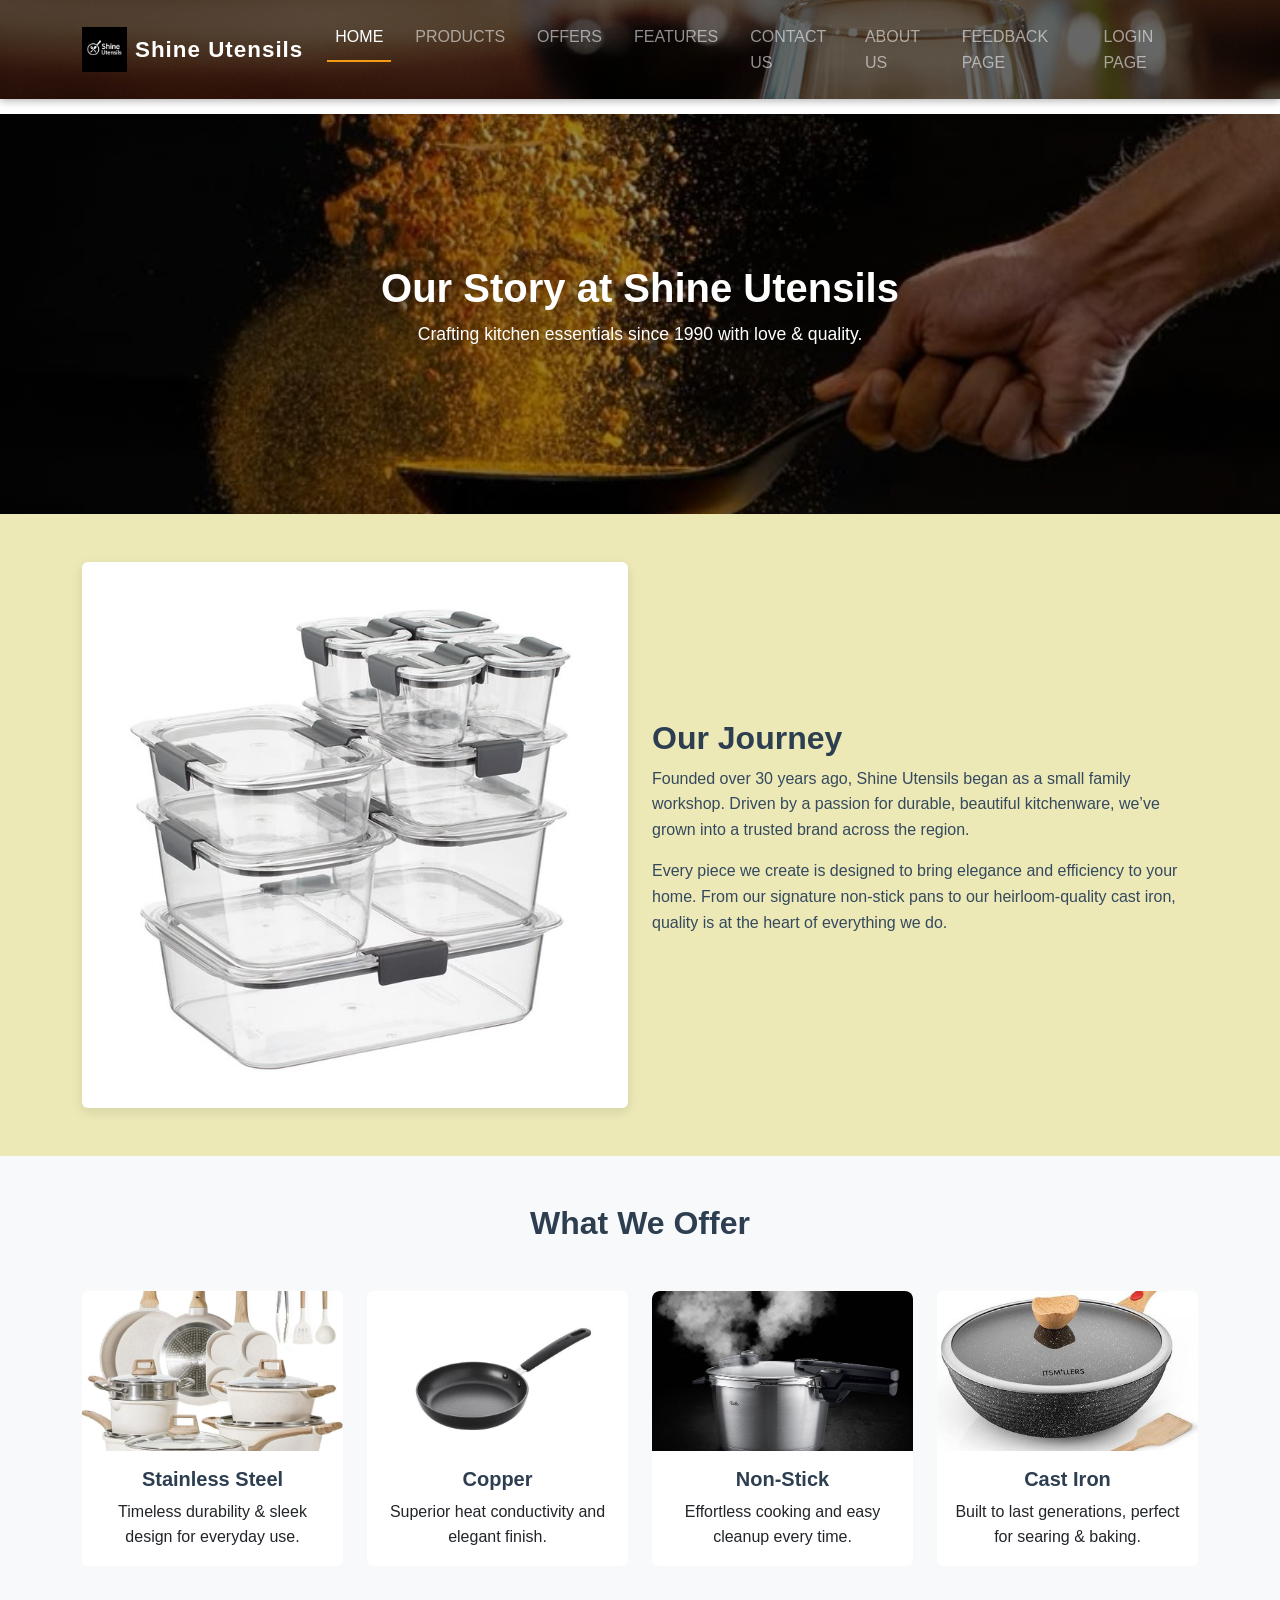
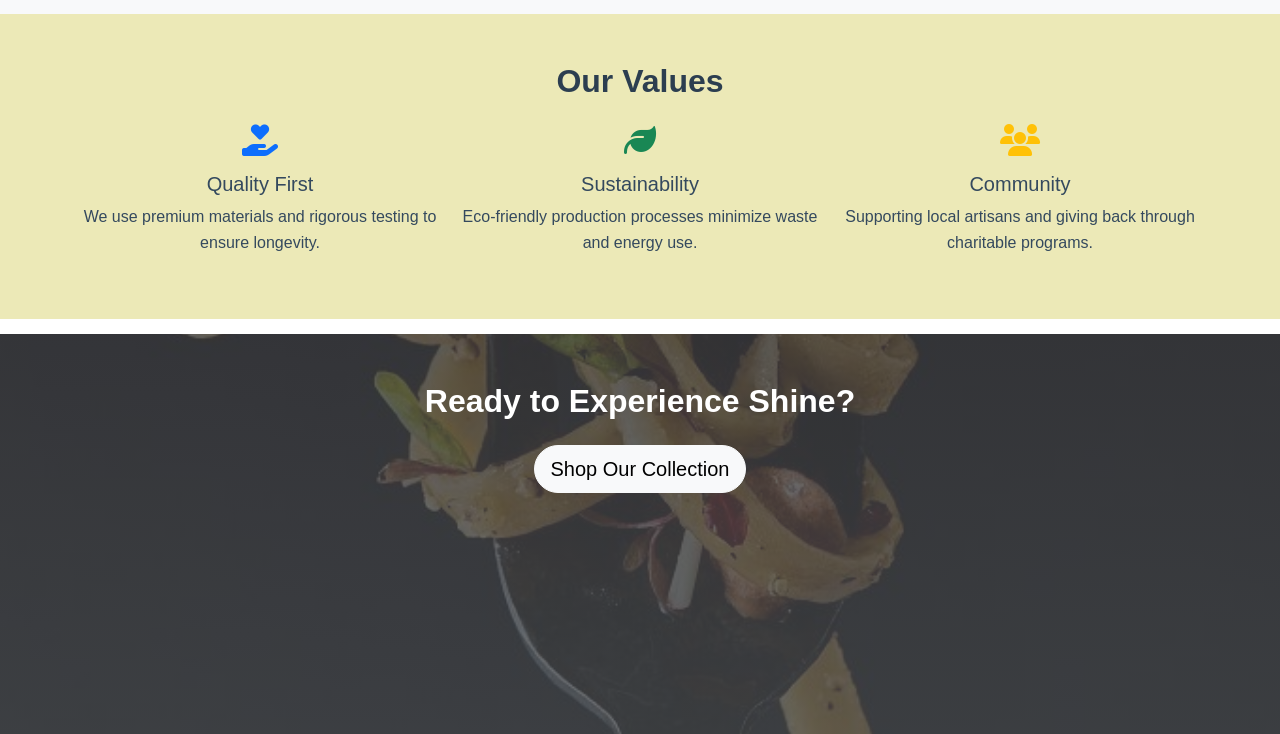
<file: aboutus.html>
﻿<!DOCTYPE html>
<html lang="en">
<head>
  <meta charset="UTF-8" />
  <meta name="viewport" content="width=device-width, initial-scale=1" />
  <title>About Us – Shine Utensils</title>

  <!-- Bootstrap CSS -->
  <link
    href="https://cdn.jsdelivr.net/npm/bootstrap@5.3.0/dist/css/bootstrap.min.css"
    rel="stylesheet"
  />
  <!-- Font Awesome (for icons, if needed) -->
  <link
    rel="stylesheet"
    href="https://cdnjs.cloudflare.com/ajax/libs/font-awesome/6.4.0/css/all.min.css"
  />
  <!-- Custom CSS -->
  <link rel="stylesheet" href="styling/aboutus.css" />
  <link rel="stylesheet" href="style.css">
  
  
</head>
<body>


  <!-- ===== Navbar ===== -->
  <nav class="navbar navbar-expand-lg navbar-dark custom-navbar sticky-top">
    <div class="container">
      <a class="navbar-brand d-flex align-items-center" href="#">
        <img src="images/logo.jpg" alt="Logo" class="logo-img me-2" />
        Shine Utensils
      </a>
      <button
        class="navbar-toggler"
        type="button"
        data-bs-toggle="collapse"
        data-bs-target="#navbarNav"
      >
        <span class="navbar-toggler-icon"></span>
      </button>
      <div
        class="collapse navbar-collapse justify-content-end"
        id="navbarNav"
      >
        <ul class="navbar-nav">
          <li class="nav-item"><a class="nav-link active" href="index.html">Home</a></li>
          <li class="nav-item"><a class="nav-link" href="product1.php">Products</a></li>
          <li class="nav-item"><a class="nav-link" href="offerf.html">Offers</a></li>
          <li class="nav-item"><a class="nav-link" href="features.html">features</a></li>
          <li class="nav-item"><a class="nav-link" href="contact.html">Contact US</a></li>
          <li class="nav-item"><a class="nav-link" href="aboutus.html">About Us</a></li>
          <li class="nav-item"><a class="nav-link" href="feedback.html">feedback page</a></li>
          <li class="nav-item"><a class="nav-link" href="loginpage.html">login page</a></li>
        </ul>
      </div>
    </div>
  </nav>

  <!-- Hero Section -->
  <section id="aboutHero" class="about-hero text-center text-white d-flex align-items-center">
    <div class="container">
      <h1 class="hero-title">Our Story at Shine Utensils</h1>
      <p class="hero-subtitle">Crafting kitchen essentials since 1990 with love & quality.</p>
    </div>
  </section>

  <!-- Our Story -->
  <section id="ourStory" class="about-section py-5">
    <div class="container">
      <div class="row align-items-center g-4">
        <div class="col-lg-6">
          <img src="images/p10.jpg" alt="Our Workshop" class="img-fluid rounded story-img" />
        </div>
        <div class="col-lg-6">
          <h2 class="section-title">Our Journey</h2>
          <p>Founded over 30 years ago, Shine Utensils began as a small family workshop.  
          Driven by a passion for durable, beautiful kitchenware, we’ve grown into a trusted brand across the region.</p>
          <p>Every piece we create is designed to bring elegance and efficiency to your home.  
          From our signature non-stick pans to our heirloom-quality cast iron, quality is at the heart of everything we do.</p>
        </div>
      </div>
    </div>
  </section>

  <!-- Product Highlights -->
  <section id="productHighlights" class="highlight-section py-5 bg-light">
    <div class="container">
      <h2 class="section-title text-center mb-5">What We Offer</h2>
      <div class="row g-4">
        <div class="col-md-3">
          <div class="card highlight-card h-100 text-center">
            <img src="images/product7.jpg" class="card-img-top" alt="Stainless Steel" />
            <div class="card-body">
              <h5 class="card-title">Stainless Steel</h5>
              <p class="card-text">Timeless durability & sleek design for everyday use.</p>
            </div>
          </div>
        </div>
        <div class="col-md-3">
          <div class="card highlight-card h-100 text-center">
            <img src="images/product3.jpg" class="card-img-top" alt="Copper" />
            <div class="card-body">
              <h5 class="card-title">Copper</h5>
              <p class="card-text">Superior heat conductivity and elegant finish.</p>
            </div>
          </div>
        </div>
        <div class="col-md-3">
          <div class="card highlight-card h-100 text-center">
            <img src="images/product4.jpg" class="card-img-top" alt="Non-Stick" />
            <div class="card-body">
              <h5 class="card-title">Non-Stick</h5>
              <p class="card-text">Effortless cooking and easy cleanup every time.</p>
            </div>
          </div>
        </div>
        <div class="col-md-3">
          <div class="card highlight-card h-100 text-center">
            <img src="images/product2.jpg" class="card-img-top" alt="Cast Iron" />
            <div class="card-body">
              <h5 class="card-title">Cast Iron</h5>
              <p class="card-text">Built to last generations, perfect for searing & baking.</p>
            </div>
          </div>
        </div>
      </div>
    </div>
  </section>

  <!-- Our Values -->
  <section id="ourValues" class="about-section py-5">
    <div class="container">
      <h2 class="section-title text-center mb-4">Our Values</h2>
      <div class="row text-center g-4">
        <div class="col-md-4">
          <i class="fas fa-hand-holding-heart fa-2x mb-3 text-primary"></i>
          <h5>Quality First</h5>
          <p>We use premium materials and rigorous testing to ensure longevity.</p>
        </div>
        <div class="col-md-4">
          <i class="fas fa-leaf fa-2x mb-3 text-success"></i>
          <h5>Sustainability</h5>
          <p>Eco-friendly production processes minimize waste and energy use.</p>
        </div>
        <div class="col-md-4">
          <i class="fas fa-users fa-2x mb-3 text-warning"></i>
          <h5>Community</h5>
          <p>Supporting local artisans and giving back through charitable programs.</p>
        </div>
      </div>
    </div>
  </section>

  <!-- Call to Action -->
  <section id="ctaAbout" class="about-hero about-cta text-center text-white">
    <div class="container py-5">
      <h2>Ready to Experience Shine?</h2>
      <a href="product1.php" class="btn btn-lg btn-light mt-3">Shop Our Collection</a>
    </div>
  </section>

  <!-- Bootstrap JS Bundle -->
  <script src="https://cdn.jsdelivr.net/npm/bootstrap@5.3.0/dist/js/bootstrap.bundle.min.js"></script>
</body>
</html>
</file>
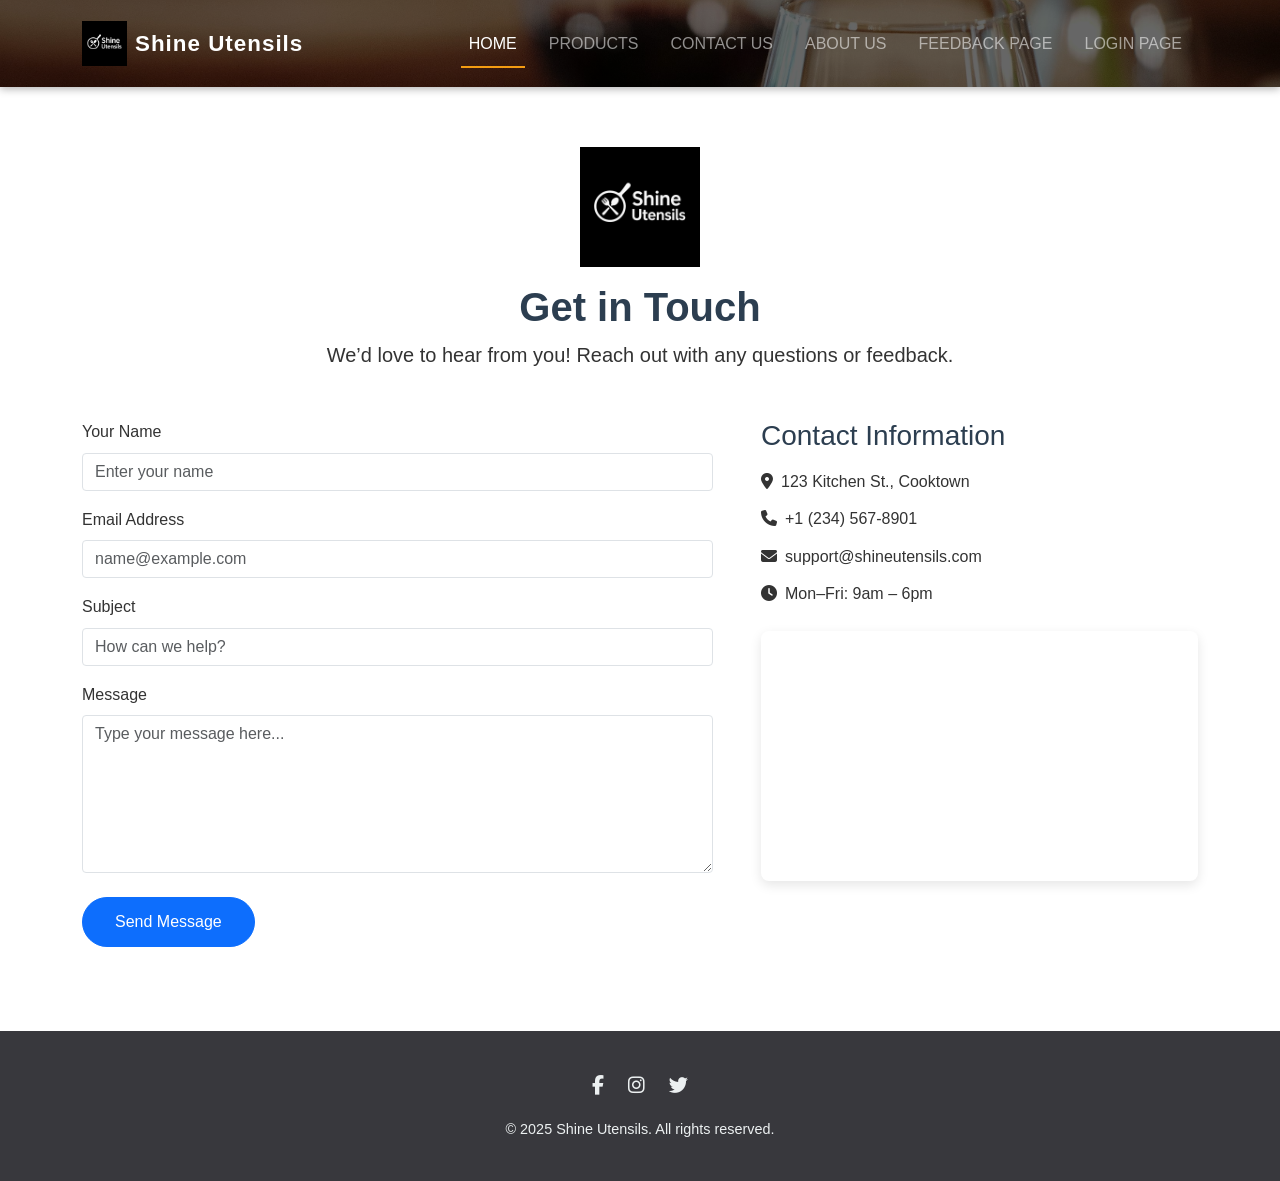
<file: contact.html>
﻿<!DOCTYPE html>
<html lang="en">
<head>
  <meta charset="UTF-8" />
  <meta name="viewport" content="width=device-width, initial-scale=1" />
  <title>Contact Us – Shine Utensils</title>

  <!-- Bootstrap CSS -->
  <link
    href="https://cdn.jsdelivr.net/npm/bootstrap@5.3.0/dist/css/bootstrap.min.css"
    rel="stylesheet"
  />
  <!-- Font Awesome for icons -->
  <link
    rel="stylesheet"
    href="https://cdnjs.cloudflare.com/ajax/libs/font-awesome/6.4.0/css/all.min.css"
  />
  <!-- Custom CSS -->
  <link rel="stylesheet" href="styling/contact stying.css" />
  <link rel="stylesheet" href="style.css">
</head>
<body>
<!-- ===== Navbar ===== -->
<nav class="navbar navbar-expand-lg navbar-dark custom-navbar sticky-top">
  <div class="container">
    <a class="navbar-brand d-flex align-items-center" href="#">
      <img src="images/logo.jpg" alt="Logo" class="logo-img me-2" />
      Shine Utensils
    </a>
    <button
      class="navbar-toggler"
      type="button"
      data-bs-toggle="collapse"
      data-bs-target="#navbarNav"
    >
      <span class="navbar-toggler-icon"></span>
    </button>
    <div
      class="collapse navbar-collapse justify-content-end"
      id="navbarNav"
    >
      <ul class="navbar-nav">
        <li class="nav-item"><a class="nav-link active" href="index.html">Home</a></li>
        <li class="nav-item"><a class="nav-link" href="product1.php">Products</a></li>
        <!-- <li class="nav-item"><a class="nav-link" href="offerf.html">Offers</a></li>
        <li class="nav-item"><a class="nav-link" href="features.html">features</a></li> -->
        <li class="nav-item"><a class="nav-link" href="contact.html">Contact US</a></li>
        <li class="nav-item"><a class="nav-link" href="aboutus.html">About Us</a></li>
        <li class="nav-item"><a class="nav-link" href="feedback.html">feedback page</a></li>
        <li class="nav-item"><a class="nav-link" href="loginpage.html">login page</a></li>
    </div>
  </div>
</nav>



 <!-- Contact Section -->
<section id="contactSection" class="contact-section">
  <div class="container">
    <!-- Logo & Heading -->
    <div class="text-center mb-5">
      <img id="logo" src="images/logo.jpg" alt="Your Logo" />
      <h2 class="contact-title mt-3">Get in Touch</h2>
      <p class="lead">We’d love to hear from you! Reach out with any questions or feedback.</p>
    </div>

    <div class="row gx-5">
      <!-- Contact Form -->
      <div class="col-lg-7 col-md-12 mb-4">
        <form id="contactForm" class="contact-form">
          <div class="mb-3">
            <label for="name" class="form-label">Your Name</label>
            <input
              type="text"
              class="form-control"
              id="name"
              placeholder="Enter your name"
              required
            />
          </div>
          <div class="mb-3">
            <label for="email" class="form-label">Email Address</label>
            <input
              type="email"
              class="form-control"
              id="email"
              placeholder="name@example.com"
              required
              pattern="[a-z0-9._%+-]+@[a-z0-9.-]+\.[a-z]{2,}$"
              title="Please enter a valid email address (e.g. name@example.com)"
            />
          </div>
          <div class="mb-3">
            <label for="subject" class="form-label">Subject</label>
            <input
              type="text"
              class="form-control"
              id="subject"
              placeholder="How can we help?"
            />
          </div>
          <div class="mb-4">
            <label for="message" class="form-label">Message</label>
            <textarea
              class="form-control"
              id="message"
              rows="6"
              placeholder="Type your message here..."
              required
            ></textarea>
          </div>
          <button type="submit" id="submitBtn" class="btn btn-primary">
            Send Message
          </button>
        </form>
      </div>

      <!-- Contact Info & Map -->
      <div class="col-lg-5 col-md-12">
        <div class="contact-info mb-4">
          <h3>Contact Information</h3>
          <p><i class="fas fa-map-marker-alt me-2"></i>123 Kitchen St., Cooktown</p>
          <p><i class="fas fa-phone me-2"></i>+1 (234) 567-8901</p>
          <p><i class="fas fa-envelope me-2"></i>support@shineutensils.com</p>
          <p><i class="fas fa-clock me-2"></i>Mon–Fri: 9am – 6pm</p>
        </div>
        <div id="map" class="contact-map">
          <iframe
            src="https://www.google.com/maps/embed?pb=!1m18!1m12!1m3!1d3619.9728590119885!2d67.02110831099999!3d24.864776544992683!2m3!1f0!2f0!3f0!3m2!1i1024!2i768!4f13.1!3m3!1m2!1s0x3eb33e6caf70fc27%3A0x39e170dc9fe2709e!2sGul%20Plaza%20Shopping%20Centre!5e0!3m2!1sen!2s!4v1746722868635!5m2!1sen!2s"
            width="100%"
            height="250"
            style="border:0;"
            allowfullscreen=""
            loading="lazy"
            referrerpolicy="no-referrer-when-downgrade"
          ></iframe>
        </div>
      </div>
    </div>
  </div>
</section>
          

<!-- Footer -->
<footer class="footer hidden">
  <div class="container text-center">
    <div class="social-icons mb-3">
      <a href="#"><i class="fab fa-facebook-f"></i></a>
      <a href="#"><i class="fab fa-instagram"></i></a>
      <a href="#"><i class="fab fa-twitter"></i></a>
    </div>
    <p>© 2025 Shine Utensils. All rights reserved.</p>
  </div>
</footer>



  <!-- Bootstrap JS Bundle -->
  <script src="https://cdn.jsdelivr.net/npm/bootstrap@5.3.0/dist/js/bootstrap.bundle.min.js"></script>
  
</body>
</html>
</file>
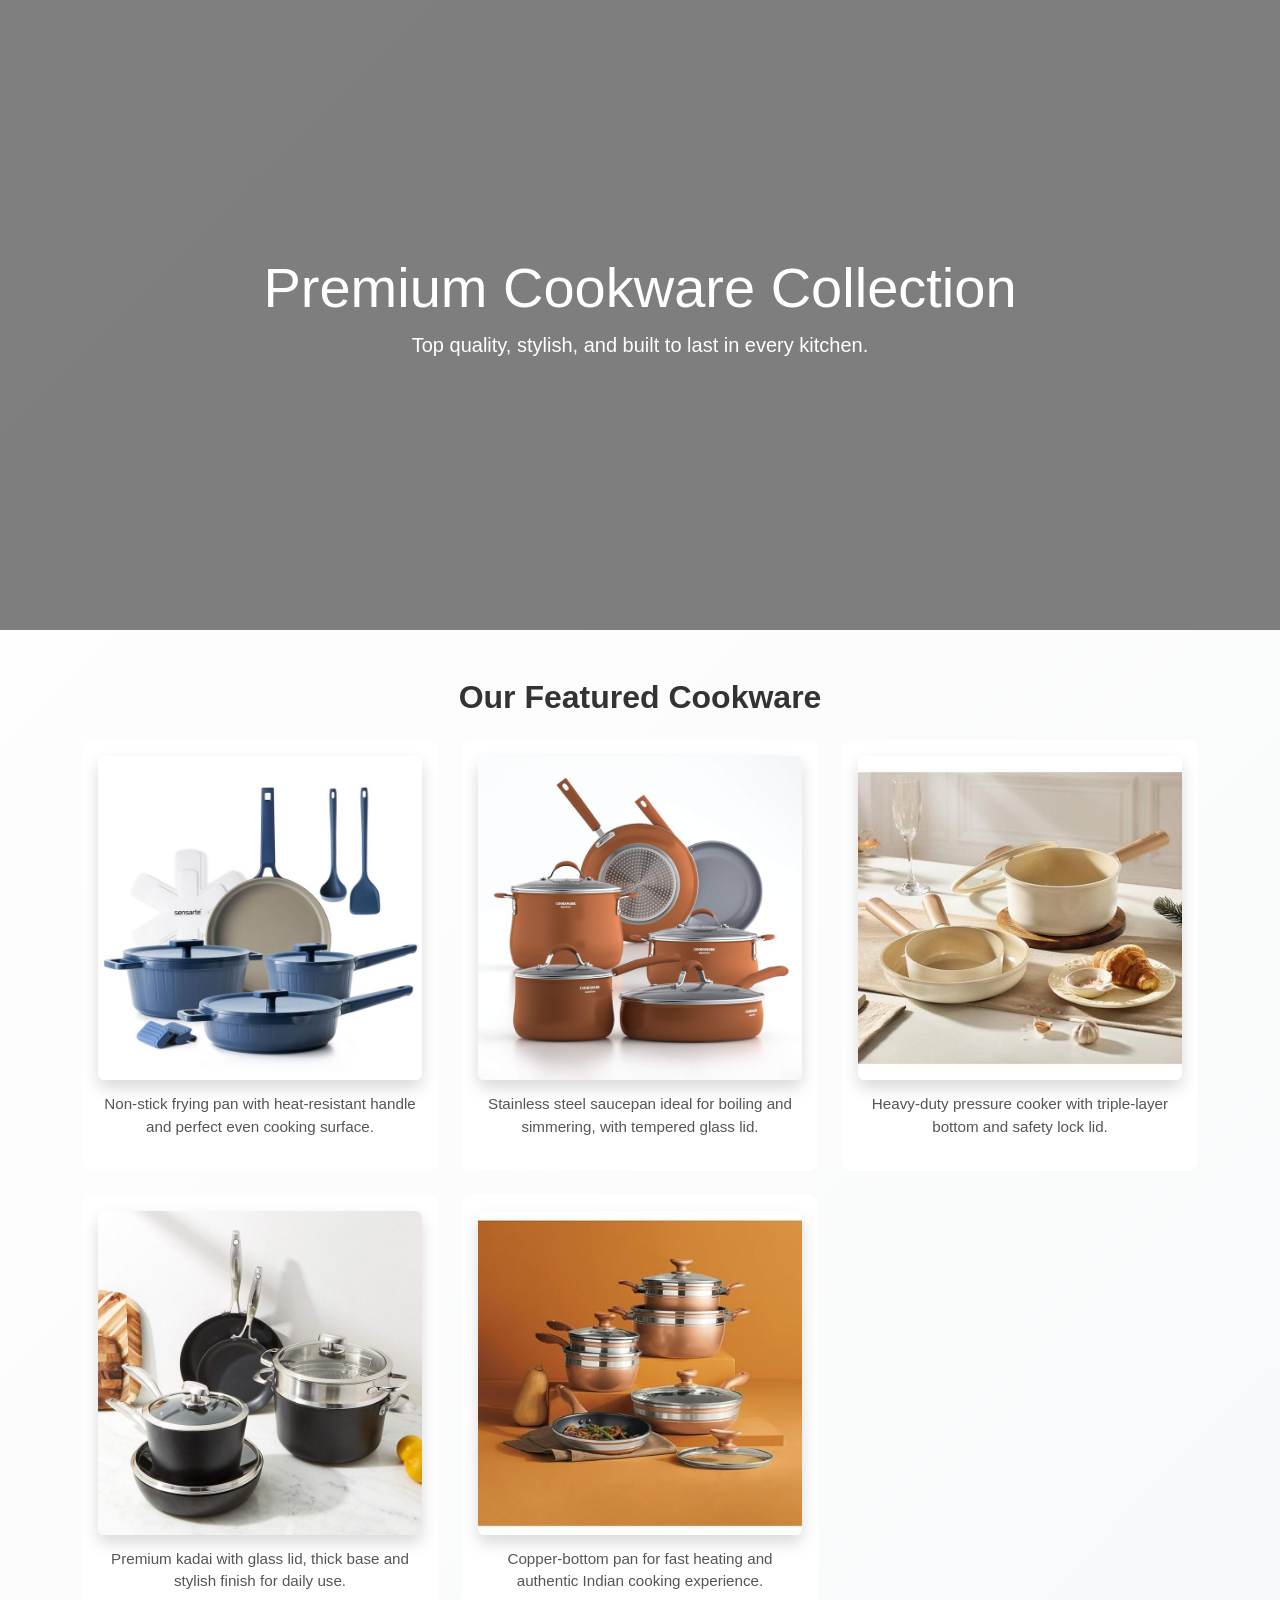
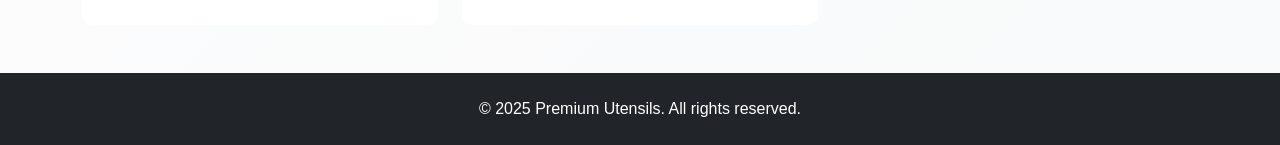
<file: cookwear.html>
<!DOCTYPE html>
<html lang="en">
<head>
  <meta charset="UTF-8" />
  <meta name="viewport" content="width=device-width, initial-scale=1.0"/>
  <title>Premium Cookware</title>
  <link href="https://cdn.jsdelivr.net/npm/bootstrap@5.3.0/dist/css/bootstrap.min.css" rel="stylesheet"/>
  <link href="styling/cookwear.css" rel="stylesheet"/>
</head>
<body>

<!-- Header with Video -->
<header class="video-header">
  <video autoplay muted loop playsinline>
    <source src="images/vvid.mp4" type="video/mp4" />
    Your browser does not support the video tag.
  </video>
  <div class="header-overlay text-center text-white">
    <h1 class="display-4 animate-title">Premium Cookware Collection</h1>
    <p class="lead animate-text">Top quality, stylish, and built to last in every kitchen.</p>
  </div>
</header>

<!-- Main Content -->
<section class="container py-5">
  <h2 class="text-center mb-4 fw-bold animate-title">Our Featured Cookware</h2>
  <div class="row g-4">
    <div class="col-md-4">
      <div class="product-card">
        <img src="images/c1.jpg" class="img-fluid rounded shadow" alt="Cookware 1" />
        <p class="product-desc">Non-stick frying pan with heat-resistant handle and perfect even cooking surface.</p>
      </div>
    </div>
    <div class="col-md-4">
      <div class="product-card">
        <img src="images/c2.jpg" class="img-fluid rounded shadow" alt="Cookware 2" />
        <p class="product-desc">Stainless steel saucepan ideal for boiling and simmering, with tempered glass lid.</p>
      </div>
    </div>
    <div class="col-md-4">
      <div class="product-card">
        <img src="images/c3.jpg" class="img-fluid rounded shadow" alt="Cookware 3" />
        <p class="product-desc">Heavy-duty pressure cooker with triple-layer bottom and safety lock lid.</p>
      </div>
    </div>
    <div class="col-md-4">
      <div class="product-card">
        <img src="images/c4.jpg" class="img-fluid rounded shadow" alt="Cookware 4" />
        <p class="product-desc">Premium kadai with glass lid, thick base and stylish finish for daily use.</p>
      </div>
    </div>
    <div class="col-md-4">
      <div class="product-card">
        <img src="images/c5.jpg" class="img-fluid rounded shadow" alt="Cookware 5" />
        <p class="product-desc">Copper-bottom pan for fast heating and authentic Indian cooking experience.</p>
      </div>
    </div>
    <!-- <div class="col-md-4">
      <div class="product-card">
        <img src="images/cook6.jpg" class="img-fluid rounded shadow" alt="Cookware 6" />
        <p class="product-desc">Elegant steamer set – steam veggies or dumplings with even temperature distribution.</p>
      </div> -->
    </div>
  </div>
</section>

<!-- Footer -->
<footer class="text-center py-4 bg-dark text-white">
  &copy; 2025 Premium Utensils. All rights reserved.
</footer>

</body>
</html>
</file>
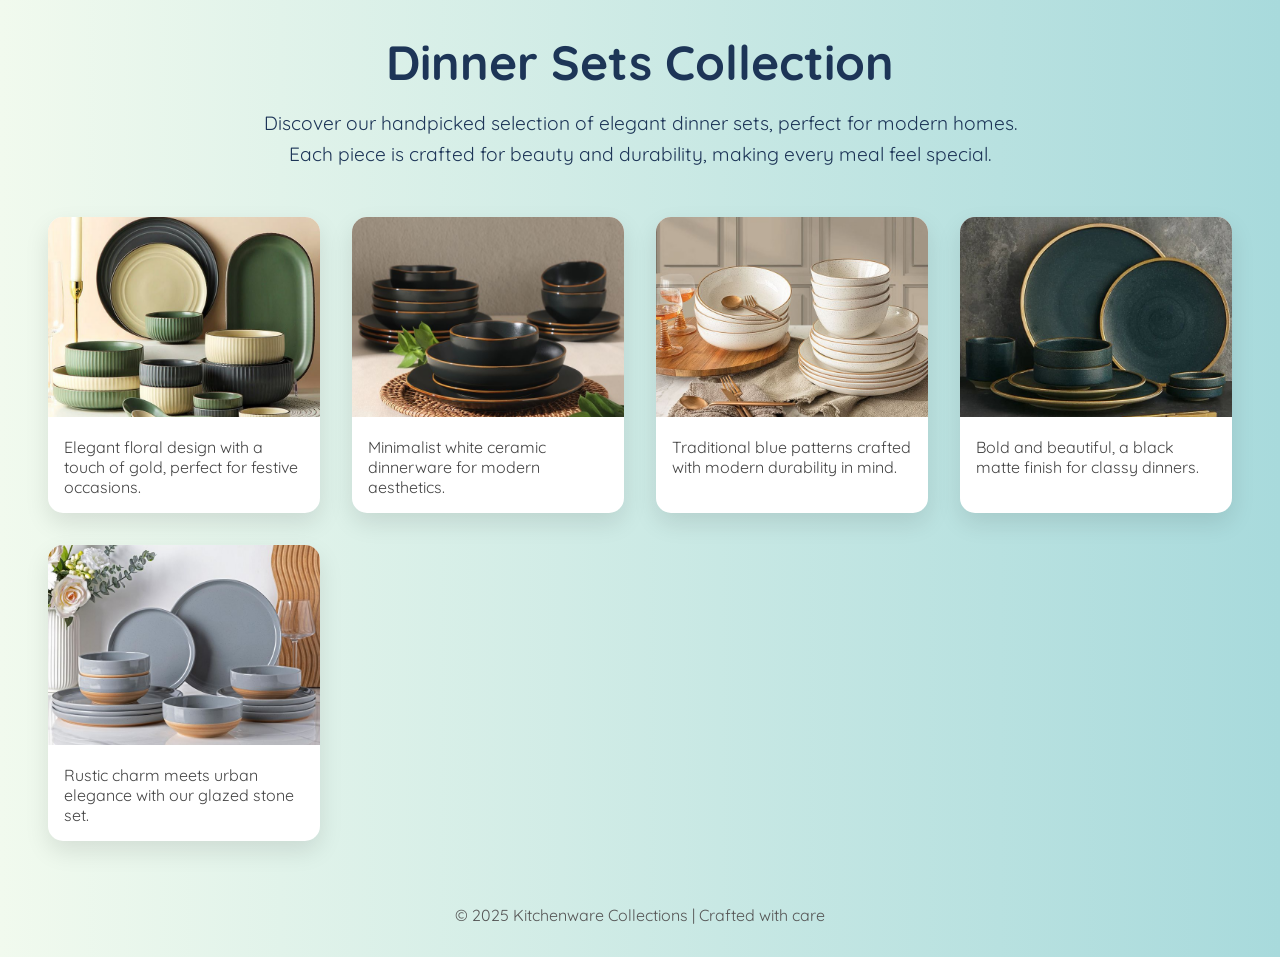
<file: dinner set.html>
<!DOCTYPE html>
<html lang="en">
<head>
  <meta charset="UTF-8" />
  <meta name="viewport" content="width=device-width, initial-scale=1.0"/>
  <title>Elegant Dinner Sets</title>
  <link href="https://fonts.googleapis.com/css2?family=Quicksand:wght@500&display=swap" rel="stylesheet"/>
  <link rel="stylesheet" href="styling/dinnerset.css">
  <!-- <style>
    :root {
      --primary: #e63946;
      --secondary: #f1faee;
      --dark: #1d3557;
      --light: #f8f9fa;
      --accent: #a8dadc;
    }

    * {
      margin: 0;
      padding: 0;
      box-sizing: border-box;
      font-family: 'Quicksand', sans-serif;
    }

    body {
      background: linear-gradient(to right, #f1faee, #a8dadc);
      padding: 2rem;
      color: var(--dark);
    }

    h1 {
      text-align: center;
      margin-bottom: 1rem;
      font-size: 3rem;
      animation: fadeIn 2s ease-out;
    }

    .intro {
      text-align: center;
      max-width: 800px;
      margin: 0 auto 2rem auto;
      font-size: 1.2rem;
      line-height: 1.6;
      animation: slideUp 2s ease-out;
    }

    .gallery {
      display: grid;
      grid-template-columns: repeat(auto-fit, minmax(250px, 1fr));
      gap: 2rem;
      padding: 1rem;
    }

    .card {
      background: white;
      border-radius: 15px;
      overflow: hidden;
      box-shadow: 0 10px 25px rgba(0,0,0,0.1);
      transition: transform 0.3s ease, box-shadow 0.3s ease;
    }

    .card:hover {
      transform: scale(1.05);
      box-shadow: 0 15px 35px rgba(0,0,0,0.2);
    }

    .card img {
      width: 100%;
      height: 200px;
      object-fit: cover;
      transition: transform 0.3s ease;
    }

    .card:hover img {
      transform: scale(1.1);
    }

    .card p {
      padding: 1rem;
      font-size: 1rem;
      color: #444;
      animation: fadeIn 1.5s ease-in;
    }

    footer {
      margin-top: 3rem;
      text-align: center;
      color: #555;
    }

    /* Animations */
    @keyframes fadeIn {
      0% { opacity: 0; transform: translateY(-20px); }
      100% { opacity: 1; transform: translateY(0); }
    }

    @keyframes slideUp {
      0% { transform: translateY(100px); opacity: 0; }
      100% { transform: translateY(0); opacity: 1; }
    }
  </style> -->
</head>
<body>

  <h1>Dinner Sets Collection</h1>
  <div class="intro">
    Discover our handpicked selection of elegant dinner sets, perfect for modern homes. Each piece is crafted for beauty and durability, making every meal feel special.
  </div>

  <div class="gallery">
    <div class="card">
      <img src="images/d1.jpg" alt="Dinner Set 1" />
      <p>Elegant floral design with a touch of gold, perfect for festive occasions.</p>
    </div>
    <div class="card">
      <img src="images/d2.jpg" alt="Dinner Set 2" />
      <p>Minimalist white ceramic dinnerware for modern aesthetics.</p>
    </div>
    <div class="card">
      <img src="images/d3.jpg" alt="Dinner Set 3" />
      <p>Traditional blue patterns crafted with modern durability in mind.</p>
    </div>
    <div class="card">
      <img src="images/d4.jpg" alt="Dinner Set 4" />
      <p>Bold and beautiful, a black matte finish for classy dinners.</p>
    </div>
    <div class="card">
      <img src="images/d5.jpg" alt="Dinner Set 5" />
      <p>Rustic charm meets urban elegance with our glazed stone set.</p>
    </div>
    <!-- <div class="card">
      <img src="images/d6.jpg" alt="Dinner Set 6" />
      <p>Whimsical colors for a cheerful and warm dining experience.</p>
    </div> -->
  </div>

  <footer>&copy; 2025 Kitchenware Collections | Crafted with care</footer>

</body>
</html>
</file>
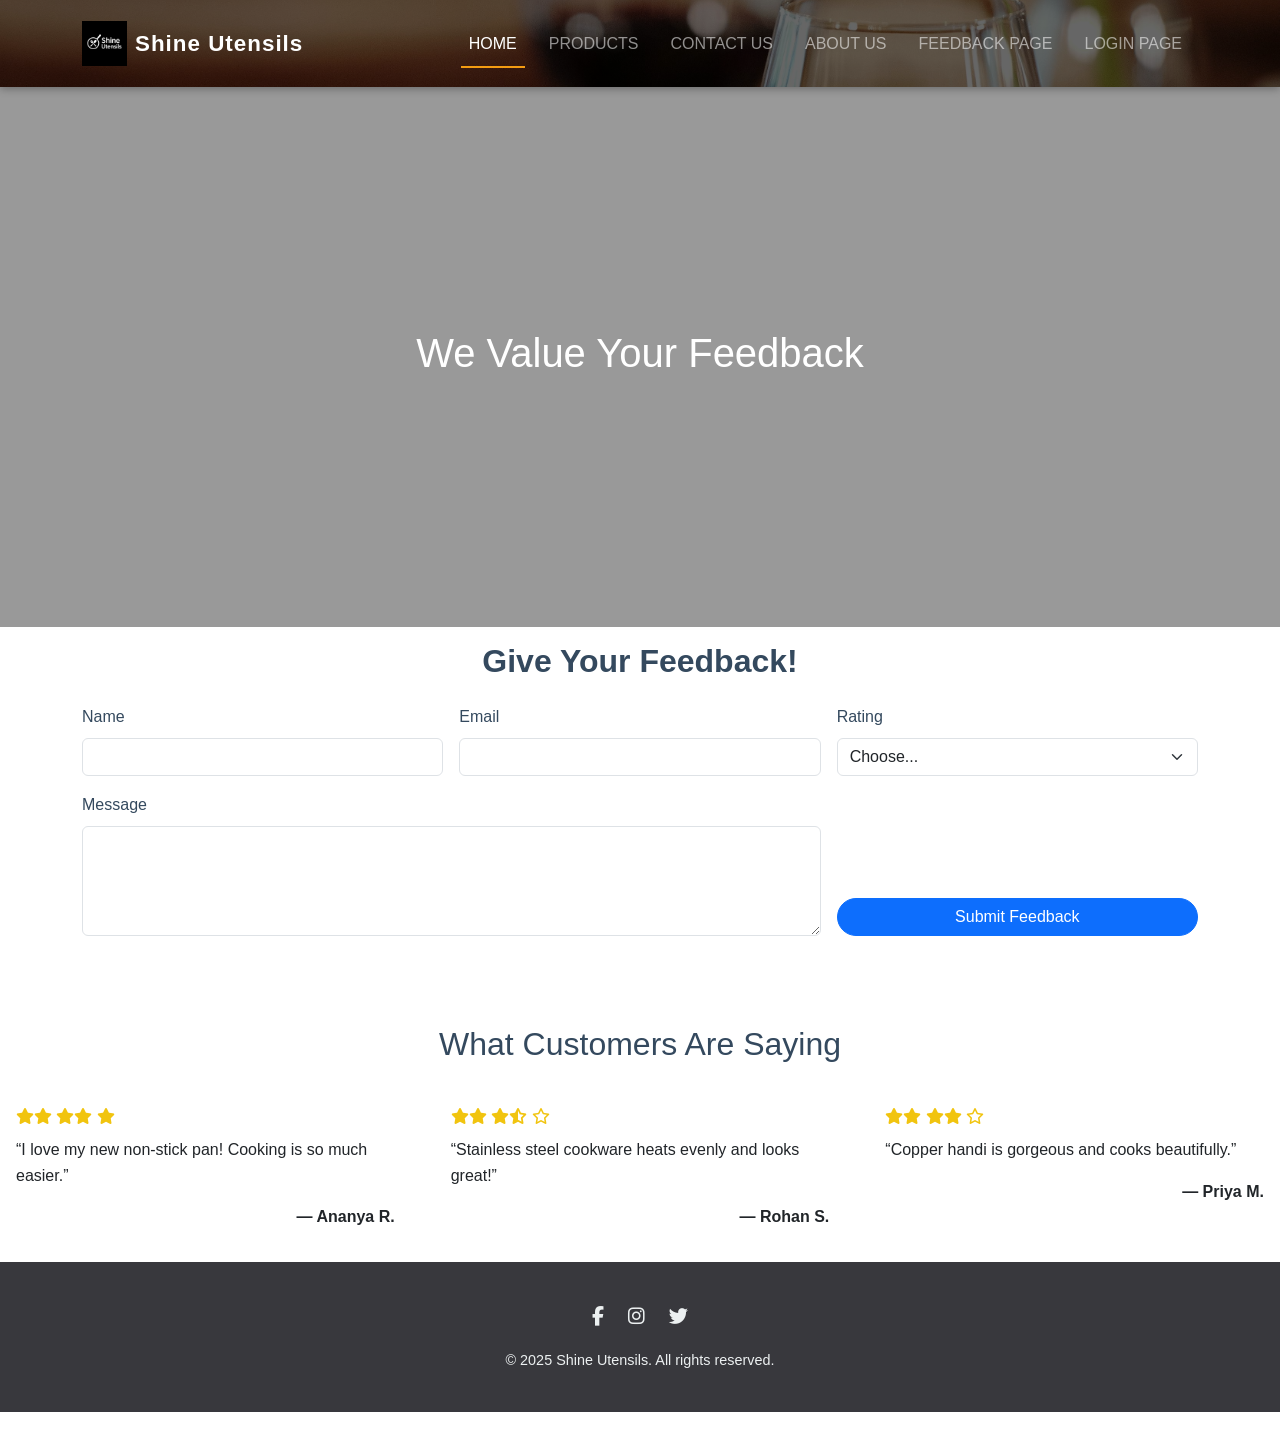
<file: feedback.html>
﻿<!DOCTYPE html>
<html lang="en">
<head>
  <meta charset="UTF-8" />
  <meta name="viewport" content="width=device-width, initial-scale=1" />
  <title>Customer Feedback – Shine Utensils</title>

  <!-- Bootstrap CSS -->
  <link
    href="https://cdn.jsdelivr.net/npm/bootstrap@5.3.0/dist/css/bootstrap.min.css"
    rel="stylesheet"
  />
  <!-- Font Awesome -->
  <link
    rel="stylesheet"
    href="https://cdnjs.cloudflare.com/ajax/libs/font-awesome/6.4.0/css/all.min.css"
  />

  <!-- Font Awesome for social icons -->
  <link
    rel="stylesheet"
    href="https://cdnjs.cloudflare.com/ajax/libs/font-awesome/6.4.0/css/all.min.css"
  />
  <!-- Custom CSS -->
  <link rel="stylesheet" href="styling/feedback.css" />
  <link rel="stylesheet" href="style.css">
</head>
<body>


  <!-- ===== Navbar ===== -->
  <nav class="navbar navbar-expand-lg navbar-dark custom-navbar sticky-top">
    <div class="container">
      <a class="navbar-brand d-flex align-items-center" href="#">
        <img src="images/logo.jpg" alt="Logo" class="logo-img me-2" />
        Shine Utensils
      </a>
      <button
        class="navbar-toggler"
        type="button"
        data-bs-toggle="collapse"
        data-bs-target="#navbarNav"
      >
        <span class="navbar-toggler-icon"></span>
      </button>
      <div
        class="collapse navbar-collapse justify-content-end"
        id="navbarNav"
      >
        <ul class="navbar-nav">
          <li class="nav-item"><a class="nav-link active" href="index.html">Home</a></li>
          <li class="nav-item"><a class="nav-link" href="product1.php">Products</a></li>
          <!-- <li class="nav-item"><a class="nav-link" href="offerf.html">Offers</a></li>
          <li class="nav-item"><a class="nav-link" href="features.html">features</a></li> -->
          <li class="nav-item"><a class="nav-link" href="contact.html">Contact US</a></li>
          <li class="nav-item"><a class="nav-link" href="aboutus.html">About Us</a></li>
          <li class="nav-item"><a class="nav-link" href="feedback.html">feedback page</a></li>
          <li class="nav-item"><a class="nav-link" href="loginpage.html">login page</a></li>
        </ul>
      </div>
    </div>
  </nav>

  <!-- Header Slideshow -->
  <!-- <section id="feedbackHeader" class="mb-5">
    <div id="feedbackCarousel" class="carousel slide carousel-fade" data-bs-ride="carousel">
      <div class="carousel-inner">
        <div class="carousel-item active">
          <img src="images/slideshw5.jpg" alt="Slide 1" class="d-block w-100" />
        </div>
        <div class="carousel-item">
          <img src="images/slideshow2.jpg" alt="Slide 2" class="d-block w-100" />
        </div>
        <div class="carousel-item">
          <img src="images/slideshow3.jpg" alt="Slide 3" class="d-block w-100" />
        </div>
      </div>
      <button class="carousel-control-prev" type="button" data-bs-target="#feedbackCarousel" data-bs-slide="prev">
        <span class="carousel-control-prev-icon"></span>
      </button>
      <button class="carousel-control-next" type="button" data-bs-target="#feedbackCarousel" data-bs-slide="next">
        <span class="carousel-control-next-icon"></span>
      </button>
    </div>
  </section> -->



  <section class="video-header">
    <video autoplay loop muted playsinline class="video-bg">
      <source src="images/vvvv.mp4" type="video/mp4">
      Your browser does not support the video tag.
    </video>
    <div class="video-overlay">
      <h1 class="text-white">We Value Your Feedback</h1>
    </div>
  </section>

  <!-- Feedback Form -->
  <section id="feedbackSection" class="container mb-5">
    <h2 class="text-center mb-4" style="font-weight:bold; margin-top: 15px;">Give Your Feedback!</h2>
    <form id="feedbackForm" class="row g-3 justify-content-center">
      <div class="col-md-4">
        <label for="fbName" class="form-label">Name</label>
        <input type="text" class="form-control" id="fbName" required>
      </div>
      <div class="col-md-4">
        <label for="fbEmail" class="form-label">Email</label>
        <input type="email" class="form-control" id="fbEmail" required>
      </div>
      <div class="col-md-4">
        <label for="fbRating" class="form-label">Rating</label>
        <select id="fbRating" class="form-select" required>
          <option value="">Choose...</option>
          <option>5 - Excellent</option>
          <option>4 - Good</option>
          <option>3 - Average</option>
          <option>2 - Poor</option>
          <option>1 - Terrible</option>
        </select>
      </div>
      <div class="col-8">
        <label for="fbMessage" class="form-label">Message</label>
        <textarea id="fbMessage" class="form-control" rows="4" required></textarea>
      </div>
      <div class="col-4 d-flex align-items-end">
        <button type="submit" class="btn btn-primary w-100">Submit Feedback</button>
      </div>
      <div class="col-12">
        <div id="thankYouMessage" class="alert alert-success text-center d-none" role="alert">
          Thank you for your feedback!
        </div>
      </div>
    </form>
  </section>

  <Reviews List
  section id="reviewList" class="container mb-5">
    <h2 class="text-center mb-4">What Customers Are Saying</h2>
    <div class="row g-4" id="reviews">
       <!-- Fake Review 1  -->
      <div class="col-md-4">
        <div class="card review-card">
          <div class="card-body">
            <div class="rating mb-2">
              <i class="fas fa-star"></i><i class="fas fa-star"></i>
              <i class="fas fa-star"></i><i class="fas fa-star"></i>
              <i class="fas fa-star"></i>
            </div>
            <p>“I love my new non-stick pan! Cooking is so much easier.”</p>
            <p class="fw-bold text-end">— Ananya R.</p>
          </div>
        </div>
      </div>
      <!-- Fake Review 2 -->
      <div class="col-md-4">
        <div class="card review-card">
          <div class="card-body">
            <div class="rating mb-2">
              <i class="fas fa-star"></i><i class="fas fa-star"></i>
              <i class="fas fa-star"></i><i class="fas fa-star-half-alt"></i>
              <i class="far fa-star"></i>
            </div>
            <p>“Stainless steel cookware heats evenly and looks great!”</p>
            <p class="fw-bold text-end">— Rohan S.</p>
          </div>
        </div>
      </div>
      <!-- Fake Review 3 -->
      <div class="col-md-4">
        <div class="card review-card">
          <div class="card-body">
            <div class="rating mb-2">
              <i class="fas fa-star"></i><i class="fas fa-star"></i>
              <i class="fas fa-star"></i><i class="fas fa-star"></i>
              <i class="far fa-star"></i>
            </div>
            <p>“Copper handi is gorgeous and cooks beautifully.”</p>
            <p class="fw-bold text-end">— Priya M.</p>
          </div>
        </div>
      </div>
    </div>
  </section> 

  <!-- Footer -->
  <footer class="footer hidden">
    <div class="container text-center">
      <div class="social-icons mb-3">
        <a href="#"><i class="fab fa-facebook-f"></i></a>
        <a href="#"><i class="fab fa-instagram"></i></a>
        <a href="#"><i class="fab fa-twitter"></i></a>
      </div>
      <p>© 2025 Shine Utensils. All rights reserved.</p>
    </div>
  </footer>

  <!-- Bootstrap & Custom JS -->
  <script src="https://cdn.jsdelivr.net/npm/bootstrap@5.3.0/dist/js/bootstrap.bundle.min.js"></script>
  <script>
    // Handle form submission
    document.getElementById('feedbackForm').addEventListener('submit', function(e) {
      e.preventDefault();
      const name = document.getElementById('fbName').value;
      const rating = document.getElementById('fbRating').value.split(' ')[0];
      const message = document.getElementById('fbMessage').value;

      // Show thank you
      const thanks = document.getElementById('thankYouMessage');
      thanks.classList.remove('d-none');

      // Append new review
      const col = document.createElement('div');
      col.className = 'col-md-4';
      col.innerHTML = `
        <div class="card review-card fade-in">
          <div class="card-body">
            <div class="rating mb-2">
              ${'<i class="fas fa-star"></i>'.repeat(rating) +
                '<i class="far fa-star"></i>'.repeat(5 - rating)}
            </div>
            <p>${message}</p>
            <p class="fw-bold text-end">— ${name}</p>
          </div>
        </div>`;
      document.getElementById('reviews').prepend(col);

      // Reset form
      this.reset();
    });

    // Fade-in on scroll
    document.addEventListener('DOMContentLoaded', () => {
      const observer = new IntersectionObserver((entries, obs) => {
        entries.forEach(entry => {
          if (entry.isIntersecting) {
            entry.target.classList.add('visible');
            obs.unobserve(entry.target);
          }
        });
      }, { threshold: 0.2 });
      document.querySelectorAll('.review-card').forEach(card => observer.observe(card));
    });
  </script> 
</body>
</html>
</file>
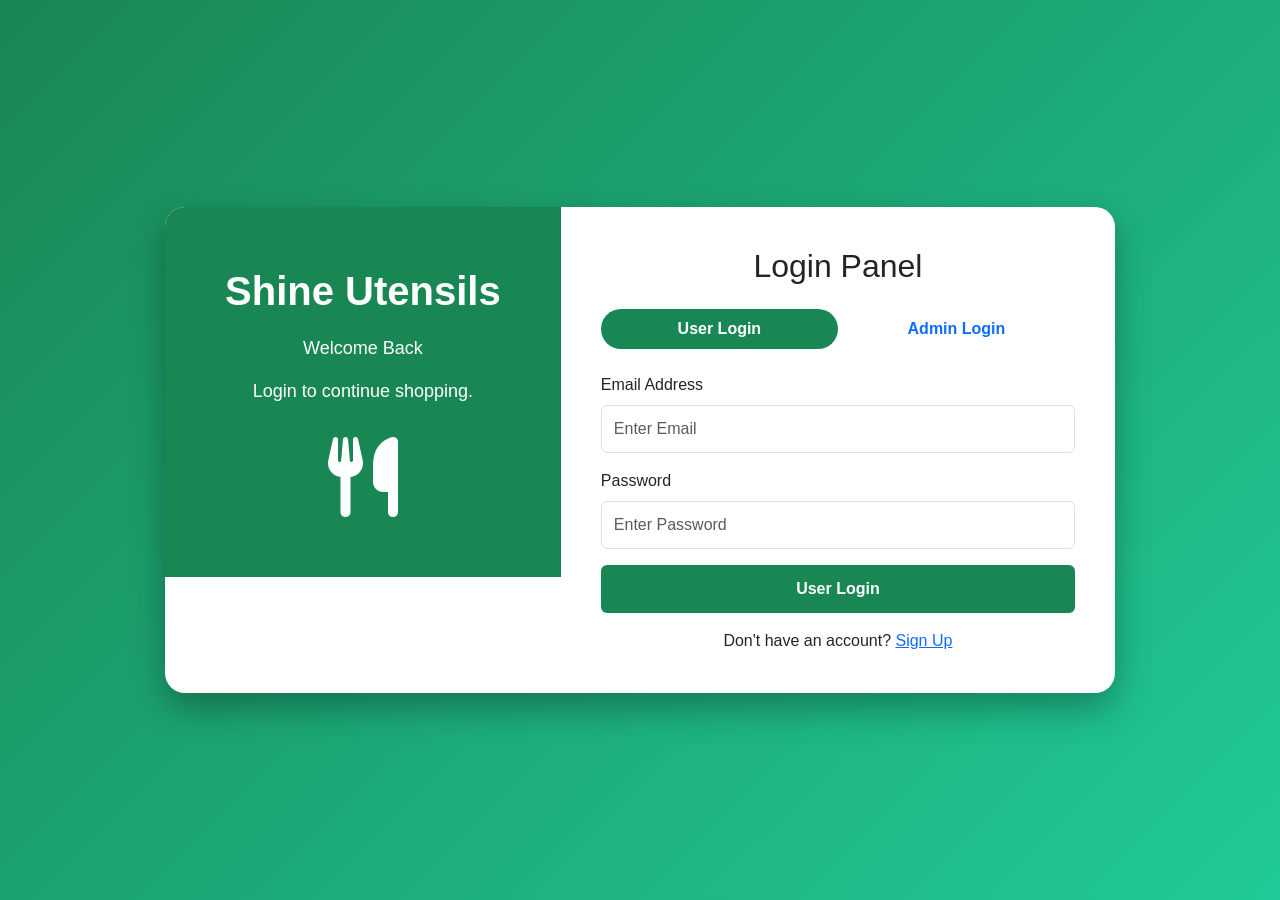
<file: loginpage.html>
<!DOCTYPE html>
<html lang="en">
<head>
<meta charset="UTF-8">
<meta name="viewport" content="width=device-width, initial-scale=1.0">
<title>Shine Utensils - Login</title>

<link href="https://cdn.jsdelivr.net/npm/bootstrap@5.3.0/dist/css/bootstrap.min.css" rel="stylesheet">
<link rel="stylesheet" href="https://cdnjs.cloudflare.com/ajax/libs/font-awesome/6.5.1/css/all.min.css">

<style>

body{
background:linear-gradient(135deg,#198754,#20c997);
height:100vh;
display:flex;
justify-content:center;
align-items:center;
font-family:Arial,sans-serif;
}

.login-box{
width:950px;
background:#fff;
border-radius:20px;
overflow:hidden;
box-shadow:0 15px 35px rgba(0,0,0,.3);
}

.left-side{
background:#198754;
color:white;
padding:60px 40px;
height:100%;
display:flex;
flex-direction:column;
justify-content:center;
align-items:center;
text-align:center;
}

.left-side h1{
font-weight:bold;
margin-bottom:20px;
}

.left-side p{
font-size:18px;
}

.right-side{
padding:40px;
}

.nav-pills .nav-link{
font-weight:bold;
border-radius:30px;
}

.nav-pills .nav-link.active{
background:#198754;
}

.form-control{
height:48px;
}

.btn-login{
background:#198754;
color:white;
font-weight:bold;
height:48px;
}

.btn-login:hover{
background:#146c43;
color:white;
}

</style>

</head>

<body>

<div class="login-box">

<div class="row g-0">

<div class="col-md-5 left-side">

<h1>Shine Utensils</h1>

<p>

Welcome Back

</p>

<p>

Login to continue shopping.

</p>

<i class="fas fa-utensils fa-5x mt-3"></i>

</div>

<div class="col-md-7 right-side">

<h2 class="text-center mb-4">

Login Panel

</h2>

<ul class="nav nav-pills nav-justified mb-4">

<li class="nav-item">

<button class="nav-link active"
data-bs-toggle="pill"
data-bs-target="#user">

User Login

</button>

</li>

<li class="nav-item">

<button class="nav-link"
data-bs-toggle="pill"
data-bs-target="#admin">

Admin Login

</button>

</li>

</ul>

<div class="tab-content">
    <!-- USER LOGIN -->

<div class="tab-pane fade show active" id="user">

<form action="login.php" method="POST">

<input type="hidden" name="login_type" value="user">

<div class="mb-3">

<label class="form-label">Email Address</label>

<input
type="email"
name="email"
class="form-control"
placeholder="Enter Email"
required>

</div>

<div class="mb-3">

<label class="form-label">Password</label>

<input
type="password"
name="password"
class="form-control"
placeholder="Enter Password"
required>

</div>

<button type="submit" class="btn btn-login w-100">

User Login

</button>

<div class="text-center mt-3">

Don't have an account?

<a href="signup.html">

Sign Up

</a>

</div>

</form>

</div>

<!-- ADMIN LOGIN -->

<div class="tab-pane fade" id="admin">

<form action="login.php" method="POST">

<input type="hidden" name="login_type" value="admin">

<div class="mb-3">

<label class="form-label">Admin Email</label>

<input
type="email"
name="email"
class="form-control"
placeholder="Enter Admin Email"
required>

</div>

<div class="mb-3">

<label class="form-label">Password</label>

<input
type="password"
name="password"
class="form-control"
placeholder="Enter Password"
required>

</div>

<button type="submit" class="btn btn-dark w-100">

Admin Login

</button>

</form>

</div>

</div>
</div>

</div>

</div>

</div>

<script src="https://cdn.jsdelivr.net/npm/bootstrap@5.3.0/dist/js/bootstrap.bundle.min.js"></script>

</body>
</html>
</file>
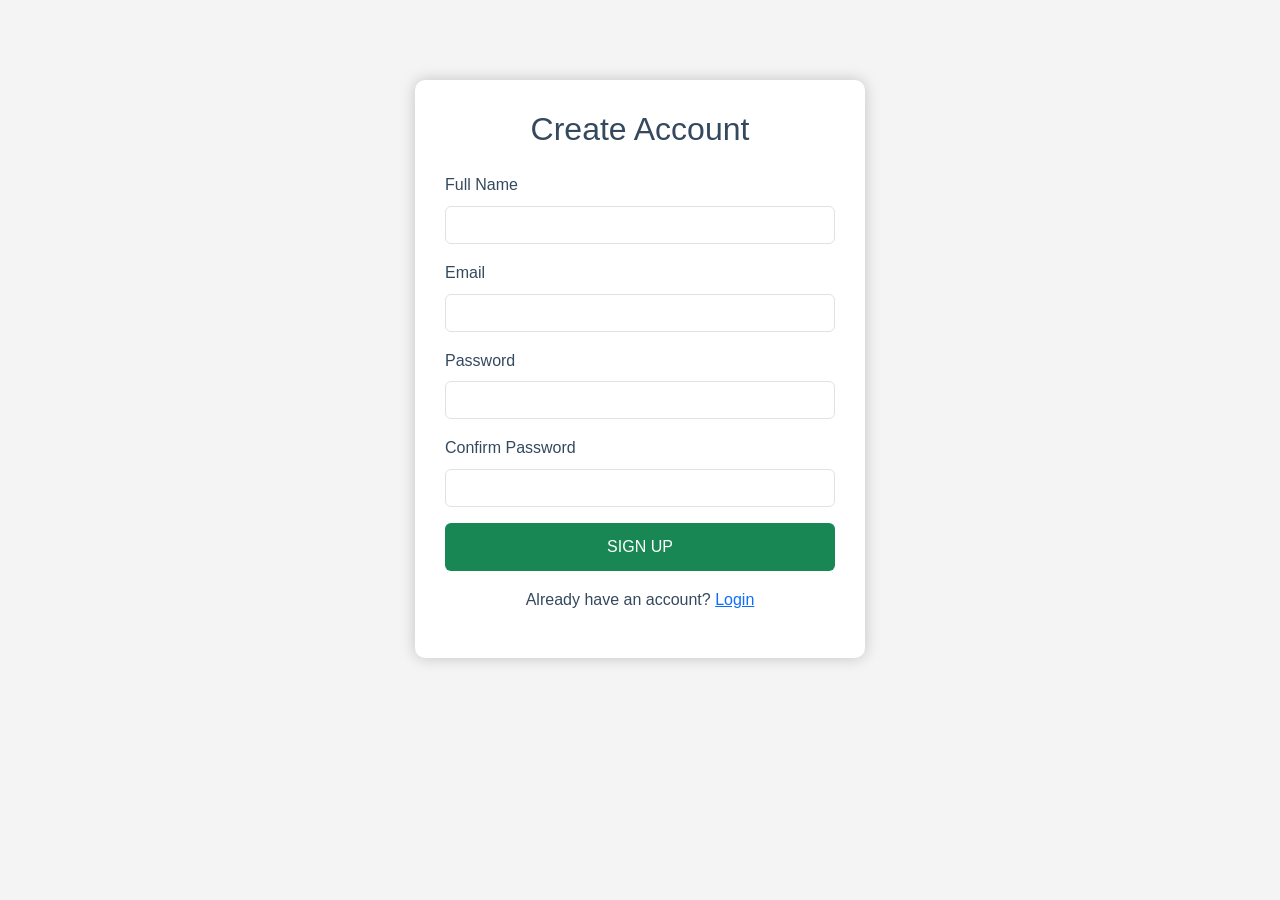
<file: signup.html>
<!DOCTYPE html>
<html lang="en">
<head>
    <meta charset="UTF-8">
    <meta name="viewport" content="width=device-width, initial-scale=1.0">
    <title>Sign Up - Shine Utensils</title>

    <link href="https://cdn.jsdelivr.net/npm/bootstrap@5.3.0/dist/css/bootstrap.min.css" rel="stylesheet">
    <link rel="stylesheet" href="style.css">

    <style>
        body{
            background:#f4f4f4;
        }

        .signup-box{
            max-width:450px;
            margin:80px auto;
            padding:30px;
            background:#fff;
            border-radius:10px;
            box-shadow:0 0 15px rgba(0,0,0,.2);
        }

        .btn-custom{
            background:#198754;
            color:white;
        }

        .btn-custom:hover{
            background:#157347;
            color:white;
        }
    </style>

</head>
<body>

<div class="container">

<div class="signup-box">

<h2 class="text-center mb-4">Create Account</h2>

<form action="register.php" method="POST">

<div class="mb-3">
<label class="form-label">Full Name</label>
<input type="text" class="form-control" name="name" required>
</div>

<div class="mb-3">
<label class="form-label">Email</label>
<input type="email" class="form-control" name="email" required>
</div>

<div class="mb-3">
<label class="form-label">Password</label>
<input type="password" class="form-control" name="password" required>
</div>

<div class="mb-3">
<label class="form-label">Confirm Password</label>
<input type="password" class="form-control" name="confirm_password" required>
</div>

<button type="submit" class="btn btn-custom w-100">
Sign Up
</button>

<p class="text-center mt-3">
Already have an account?
<a href="loginpage.html">Login</a>
</p>

</form>

</div>

</div>

</body>
</html>
</file>
<file: styling/aboutus.css>
/* ──────────────────────────────────────────────────────────
   About Us Page Styles
   ────────────────────────────────────────────────────────── */

/* Hero / CTA sections */
.about-hero {

     background: 
     linear-gradient(
        rgba(0, 0, 0, 0.4),
        rgba(0, 0, 0, 0.4)
      ), 

      url('bg2.jpg') center/cover no-repeat;
    min-height: 400px;
    display: flex; 
    margin-top: 15px;
  }
  .hero-title {
    font-size: 2.5rem;
    font-weight: 700;
    
  }
  .hero-subtitle {
    font-size: 1.1rem;
  }
  
  /* Section titles */
  .section-title {
    font-size: 2rem;
    font-weight: 600;
    color: #2c3e50;
  }
  
  /* About sections */
  .about-section {
    background-color: #ece9b7;
  }
  
  /* Story image */
  .story-img {
    border-radius: 8px;
    box-shadow: 0 4px 12px rgba(0,0,0,0.1);
    transition: transform 0.3s ease;
  }
  .story-img:hover {
    transform: scale(1.03);
  }
  
  /* Highlight cards */
  .highlight-card {
    border: none;
    transition: transform 0.3s ease, box-shadow 0.3s ease;
  }
  .highlight-card:hover {
    transform: translateY(-8px);
    box-shadow: 0 8px 20px rgba(0,0,0,0.1);
  }
  .highlight-card .card-img-top {
    height: 160px;
    object-fit: cover;
    border-radius: 8px 8px 0 0;
  }
  
  /* Values icons */
  #ourValues i {
    transition: color 0.3s ease, transform 0.3s ease;
  }
  #ourValues i:hover {
    transform: scale(1.2);
  }
  
  /* CTA */
  .about-cta {
    background:
     linear-gradient(
        rgba(61, 62, 65, 0.8),
        rgba(71, 74, 77, 0.8)
      ),
      url('bg3.jpg') center/cover no-repeat;
  }
  .about-cta h2 {
    font-size: 2rem;
    font-weight: 600;
  }
  .about-cta .btn {
    border-radius: 25px;
  }
  
  /* Responsive tweaks */
  /* @media (max-width: 991px) {
    .hero-title {
      font-size: 2rem;
    }
    .highlight-card .card-img-top {
      height: 140px;
    }
  }
 */

  /* 
     NAVBAR
    */
    .custom-navbar {
      background: linear-gradient(
          rgba(0, 0, 0, 0.6),
          rgba(0, 0, 0, 0.6)
        ),
        url('bg.jpg') center/cover no-repeat;
      padding: 1rem 0;
      box-shadow: 0 2px 8px rgba(0, 0, 0, 0.3);
    }
    .navbar-brand {
      font-size: 1.4rem;
      font-weight: 700;
      letter-spacing: 1px;
    }
    .navbar-brand .logo-img {
      width: 45px;
      transition: transform var(--transition-speed);
    }
    .navbar-brand .logo-img:hover {
      transform: rotate(20deg) scale(1.1);
    }
    .nav-link {
      position: relative;
      margin: 0 0.5rem;
      text-transform: uppercase;
      font-weight: 500;
      transition: color var(--transition-speed);
    }
    .nav-link::after {
      content: '';
      position: absolute;
      left: 0;
      right: 0;
      bottom: -4px;
      height: 2px;
      background: var(--accent-color);
      transform: scaleX(0);
      transform-origin: left;
      transition: transform var(--transition-speed);
    }
    .nav-link:hover::after,
    .nav-link.active::after {
      transform: scaleX(1);
    }
</file>
<file: style.css>
:root {
  --primary-color: #2C3E50;
  --secondary-color: #E74C3C;
  --accent-color: #F39C12;
  --light-color: #ECF0F1;
  --dark-color: #34495E;
  --transition-speed: 0.3s;
}

/* GLOBAL */
body {
  margin: 0;
  font-family: 'Montserrat', sans-serif;
  color: var(--dark-color);
  background-color: #fff;
  line-height: 1.6;
}

/* ─────── NAVBAR ─────── */
.custom-navbar {
  background: linear-gradient(rgba(0, 0, 0, 0.6), rgba(0, 0, 0, 0.6)), url('pic2.jpg') center/cover no-repeat;
  padding: 1rem 0;
  box-shadow: 0 2px 8px rgba(0, 0, 0, 0.3);
}
.navbar-brand {
  font-size: 1.4rem;
  font-weight: 700;
  letter-spacing: 1px;
}
.logo-img {
  width: 45px;
  transition: transform var(--transition-speed);
}
.logo-img:hover {
  transform: rotate(20deg) scale(1.1);
}
.nav-link {
  position: relative;
  margin: 0 0.5rem;
  text-transform: uppercase;
  font-weight: 500;
  transition: color var(--transition-speed);
}
.nav-link::after {
  content: '';
  position: absolute;
  left: 0;
  right: 0;
  bottom: -4px;
  height: 2px;
  background: var(--accent-color);
  transform: scaleX(0);
  transform-origin: left;
  transition: transform var(--transition-speed);
}
.nav-link:hover::after,
.nav-link.active::after {
  transform: scaleX(1);
}

/* ─────── SIMPLIFIED ANIMATIONS ─────── */
@keyframes fadeUp {
  from {
    opacity: 0;
    transform: translateY(20px);
  }
  to {
    opacity: 1;
    transform: translateY(0);
  }
}

.fade-up {
  animation: fadeUp 0.6s ease-out forwards;
}
.delay-1 {
  animation-delay: 0.3s;
}
.delay-2 {
  animation-delay: 0.6s;
}
.delay-3 {
  animation-delay: 0.9s;
}

/* ─────── INTRO SECTION ─────── */
.intro-section {
  padding: 80px 0;
  background-color: var(--light-color);
}
.intro-section h2 {
  margin-bottom: 1rem;
  color: var(--primary-color);
}
.intro-section p {
  margin-bottom: 0.75rem;
}

/* ─────── CARDS ─────── */
.cards-section {
  background-color: #fff;
}
.card {
  overflow: hidden;
  transition: transform var(--transition-speed), box-shadow var(--transition-speed);
}
.card:hover {
  transform: translateY(-10px);
  box-shadow: 0 10px 20px rgba(0, 0, 0, 0.2);
}
.card-img-wrapper {
  overflow: hidden;
  height: 220px;
}
.card-img-top {
  object-fit: cover;
  width: 100%;
  height: 100%;
  transition: transform var(--transition-speed);
}
.card:hover .card-img-top {
  transform: scale(1.05);
}
.card-title {
  font-weight: 600;
  color: var(--primary-color);
}

/* ─────── BUTTONS ─────── */
.btn-custom {
  background-color: var(--secondary-color);
  color: #fff;
  border: none;
  padding: 0.75rem 1.5rem;
  text-transform: uppercase;
  font-weight: 500;
  transition: background-color var(--transition-speed), transform var(--transition-speed);
}
.btn-custom:hover {
  background-color: var(--accent-color);
  transform: translateY(-3px);
}

/* ─────── VIDEO SECTION ─────── */
.video-section {
  padding: 60px 0;
  background-color: var(--light-color);
}
.video-section h2 {
  margin-bottom: 1.5rem;
  color: var(--primary-color);
}
.video-section video {
  max-width: 100%;
  height: auto;
  border-radius: 8px;
  box-shadow: 0 5px 15px rgba(0, 0, 0, 0.3);
}

/* ─────── SIDEBAR ─────── */
.sidebar {
  background-color: var(--light-color);
  padding: 1.5rem;
  border-right: 2px solid var(--dark-color);
}
.sidebar-widget + .sidebar-widget {
  margin-top: 2rem;
}
.sidebar-widget h4 {
  font-size: 1.2rem;
  margin-bottom: 0.75rem;
  color: var(--dark-color);
  position: relative;
}
.sidebar-widget h4::after {
  content: '';
  width: 40px;
  height: 3px;
  background: var(--accent-color);
  position: absolute;
  bottom: -5px;
  left: 0;
}
.update-badge {
  background-color: var(--accent-color);
  color: white;
  font-size: 0.65rem;
  padding: 2px 6px;
  border-radius: 12px;
  margin-left: 8px;
  animation: pulse 1.5s infinite;
  vertical-align: middle;
}
@keyframes pulse {
  0% { transform: scale(1); opacity: 0.9; }
  50% { transform: scale(1.2); opacity: 1; }
  100% { transform: scale(1); opacity: 0.9; }
}
.sidebar-widget ul {
  padding: 0;
  list-style: none;
}
.sidebar-widget ul li {
  margin: 0.5rem 0;
}
.sidebar-widget ul li a {
  color: var(--primary-color);
  text-decoration: none;
  transition: color var(--transition-speed);
}
.sidebar-widget ul li a:hover {
  color: var(--secondary-color);
}
.sidebar-widget img {
  width: 100%;
  height: auto;
  border-radius: 4px;
  transition: transform var(--transition-speed);
}
.sidebar-widget img:hover {
  transform: scale(1.05);
}

/* ─────── FOOTER ─────── */
.footer {
  background-color: #38383d;
  color: var(--light-color);
  padding: 40px 0;
}
.footer .social-icons a {
  margin: 0 10px;
  color: var(--light-color);
  font-size: 1.2rem;
  transition: color var(--transition-speed);
}
.footer .social-icons a:hover {
  color: var(--accent-color);
}
.footer p {
  margin: 0;
  font-size: 0.9rem;
}
</file>
<file: styling/contact stying.css>
/* ───────────────────────────────────────────────────────────
   Contact Section
   ─────────────────────────────────────────────────────────── */
   .contact-section {
    background-color: #ffffff;
    padding: 60px 0;
    color: #333;
  }
  
  /* Logo */
  #logo {
    max-width: 120px;
    transition: transform 0.3s ease;
  }
  #logo:hover {
    transform: rotate(10deg) scale(1.1);
  }
  
  /* Heading */
  .contact-title {
    font-size: 2.5rem;
    font-weight: 600;
    color: #2c3e50;
  }
  
  /* Form Styling */
  .contact-form .form-control {
    border-radius: 4px;
    transition: border-color 0.3s ease, box-shadow 0.3s ease;
  }
  .contact-form .form-control:focus {
    border-color: #007bff;
    box-shadow: 0 0 0 0.2rem rgba(0, 123, 255, 0.25);
  }
  
  /* Submit Button */
  #submitBtn {
    padding: 0.75rem 2rem;
    font-size: 1rem;
    border-radius: 25px;
    transition: background-color 0.3s ease, transform 0.2s ease;
  }
  #submitBtn:hover {
    background-color: #0056b3;
  transform: translateY(-2px); 
  }
  
  /* Contact Info */
  .contact-info h3 {
    margin-bottom: 1rem;
    color: #2c3e50;
  }
  .contact-info p {
    font-size: 1rem;
    margin-bottom: 0.75rem;
    transition: color 0.2s ease;
  }
  .contact-info p:hover {
    color: #007bff;
  }
  
  /* Map Embed */
  .contact-map iframe {
    width: 100%;
    height: 250px;
    border: none;
    border-radius: 8px;
    box-shadow: 0 4px 12px rgba(0,0,0,0.1);
  }
  
  /* Responsive Adjustments */
  /* @media (max-width: 767px) {
    .contact-info h3 {
      text-align: center;
    }
    .contact-info p {
      text-align: center;
    }
  } */


  /* 
     NAVBAR
    */
    .custom-navbar {
      background: linear-gradient(
          rgba(0, 0, 0, 0.6),
          rgba(0, 0, 0, 0.6)
        ),
        url('bg.jpg') center/cover no-repeat;
      padding: 1rem 0;
      box-shadow: 0 2px 8px rgba(0, 0, 0, 0.3);
    }
    .navbar-brand {
      font-size: 1.4rem;
      font-weight: 700;
      letter-spacing: 1px;
    }
    .navbar-brand .logo-img {
      width: 45px;
      transition: transform var(--transition-speed);
    }
    .navbar-brand .logo-img:hover {
      transform: rotate(20deg) scale(1.1);
    }
    .nav-link {
      position: relative;
      margin: 0 0.5rem;
      text-transform: uppercase;
      font-weight: 500;
      transition: color var(--transition-speed);
    }
    .nav-link::after {
      content: '';
      position: absolute;
      left: 0;
      right: 0;
      bottom: -4px;
      height: 2px;
      background: var(--accent-color);
      transform: scaleX(0);
      transform-origin: left;
      transition: transform var(--transition-speed);
    }
    .nav-link:hover::after,
    .nav-link.active::after {
      transform: scaleX(1);
    }


    /* ─────────────────────────────────────────────────────────────────────────
     FOOTER
     ──────────────────────────────────────────────────────────────────────── */
  .footer {
    /* background-color: var(--primary-color); */
    background-color: #38383d;
    color: var(--light-color);
    padding: 40px 0;
  }
  .footer .social-icons a {
    margin: 0 10px;
    color: var(--light-color);
    font-size: 1.2rem;
    transition: color var(--transition-speed);
  }
  .footer .social-icons a:hover {
    color: var(--accent-color);
  }
  .footer p {
    margin: 0;
    font-size: 0.9rem;
  }
</file>
<file: styling/cookwear.css>
body {
    font-family: 'Segoe UI', sans-serif;
    background: linear-gradient(135deg, #ffffff, #f8f9fa);
    color: #333;
  }
  
  .video-header {
    position: relative;
    height: 70vh;
    overflow: hidden;
  }
  
  .video-header video {
    width: 100%;
    height: 100%;
    object-fit: cover;
  }
  
  .header-overlay {
    position: absolute;
    top: 0;
    left: 0;
    width: 100%;
    height: 100%;
    background: rgba(0, 0, 0, 0.5);
    display: flex;
    flex-direction: column;
    justify-content: center;
    align-items: center;
  }
  
  .animate-title {
    animation: slideIn 1.5s ease-in-out;
  }
  
  .animate-text {
    animation: fadeIn 2s ease-in-out;
  }
  
  @keyframes slideIn {
    from { transform: translateY(-50px); opacity: 0; }
    to { transform: translateY(0); opacity: 1; }
  }
  
  @keyframes fadeIn {
    from { opacity: 0; }
    to { opacity: 1; }
  }
  
  .product-card {
    background: #fff;
    padding: 1rem;
    border-radius: 10px;
    transition: transform 0.3s, box-shadow 0.3s;
    text-align: center;
  }
  
  .product-card:hover {
    transform: translateY(-8px);
    box-shadow: 0 10px 20px rgba(0,0,0,0.1);
  }
  
  .product-desc {
    margin-top: 0.8rem;
    font-size: 0.95rem;
    color: #555;
    animation: fadeInUp 1.2s ease;
  }
  
  @keyframes fadeInUp {
    from { transform: translateY(20px); opacity: 0; }
    to { transform: translateY(0); opacity: 1; }
  }
</file>
<file: styling/dinnerset.css>
:root {
    --primary: #e63946;
    --secondary: #f1faee;
    --dark: #1d3557;
    --light: #f8f9fa;
    --accent: #a8dadc;
  }

  * {
    margin: 0;
    padding: 0;
    box-sizing: border-box;
    font-family: 'Quicksand', sans-serif;
  }

  body {
    background: linear-gradient(to right, #f1faee, #a8dadc);
    padding: 2rem;
    color: var(--dark);
  }

  h1 {
    text-align: center;
    margin-bottom: 1rem;
    font-size: 3rem;
    animation: fadeIn 2s ease-out;
  }

  .intro {
    text-align: center;
    max-width: 800px;
    margin: 0 auto 2rem auto;
    font-size: 1.2rem;
    line-height: 1.6;
    animation: slideUp 2s ease-out;
  }

  .gallery {
    display: grid;
    grid-template-columns: repeat(auto-fit, minmax(250px, 1fr));
    gap: 2rem;
    padding: 1rem;
  }

  .card {
    background: white;
    border-radius: 15px;
    overflow: hidden;
    box-shadow: 0 10px 25px rgba(0,0,0,0.1);
    transition: transform 0.3s ease, box-shadow 0.3s ease;
  }

  .card:hover {
    transform: scale(1.05);
    box-shadow: 0 15px 35px rgba(0,0,0,0.2);
  }

  .card img {
    width: 100%;
    height: 200px;
    object-fit: cover;
    transition: transform 0.3s ease;
  }

  .card:hover img {
    transform: scale(1.1);
  }

  .card p {
    padding: 1rem;
    font-size: 1rem;
    color: #444;
    animation: fadeIn 1.5s ease-in;
  }

  footer {
    margin-top: 3rem;
    text-align: center;
    color: #555;
  }

  /* Animations */
  @keyframes fadeIn {
    0% { opacity: 0; transform: translateY(-20px); }
    100% { opacity: 1; transform: translateY(0); }
  }

  @keyframes slideUp {
    0% { transform: translateY(100px); opacity: 0; }
    100% { transform: translateY(0); opacity: 1; }
  }
</file>
<file: styling/feedback.css>
/* style.css — Feedback Page Additions */

/* Header Slideshow */
#feedbackHeader .carousel-inner img {
    height: 500px;
    object-fit: cover;
    margin-top: 1px;
  }
  
  /* Feedback Form */
  #feedbackSection .form-label {
    font-weight: 500;
  }
  #feedbackSection .form-control,
  #feedbackSection .form-select {
    border-radius: 6px;
    transition: border-color 0.3s ease, box-shadow 0.3s ease;
  }
  #feedbackSection .form-control:focus,
  #feedbackSection .form-select:focus {
    border-color: #007bff;
    box-shadow: 0 0 0 0.2rem rgba(0,123,255,0.25);
  }
  #feedbackSection button {
    border-radius: 25px;
    transition: transform 0.2s ease;
  }
  #feedbackSection button:hover {
    transform: translateY(-2px);
  }
  
  /* Thank You Message */
  #thankYouMessage {
    transition: opacity 0.5s ease;
  }
  
  /* Review Cards */
  .review-card {
    border: none;
    transition: transform 0.3s ease, box-shadow 0.3s ease, opacity 0.6s ease, transform 0.6s ease;
    opacity: 0;
    transform: translateY(20px);
  }
  .review-card.visible {
    opacity: 1;
    transform: translateY(0);
  }
  .review-card:hover {
    transform: translateY(-5px);
    box-shadow: 0 8px 20px rgba(0,0,0,0.1);
  }
  .rating i {
    color: #f1c40f;
  }
  
  /* Fade-in helper */
  .fade-in {
    opacity: 0;
    transform: translateY(20px);
  }
  .fade-in.visible {
    opacity: 1;
    transform: translateY(0);
  }




  /* 
     NAVBAR
    */
    .custom-navbar {
      background: linear-gradient(
          rgba(0, 0, 0, 0.6),
          rgba(0, 0, 0, 0.6)
        ),
        url('bg.jpg') center/cover no-repeat;
      padding: 1rem 0;
      box-shadow: 0 2px 8px rgba(0, 0, 0, 0.3);
    }
    .navbar-brand {
      font-size: 1.4rem;
      font-weight: 700;
      letter-spacing: 1px;
    }
    .navbar-brand .logo-img {
      width: 45px;
      transition: transform var(--transition-speed);
    }
    .navbar-brand .logo-img:hover {
      transform: rotate(20deg) scale(1.1);
    }
    .nav-link {
      position: relative;
      margin: 0 0.5rem;
      text-transform: uppercase;
      font-weight: 500;
      transition: color var(--transition-speed);
    }
    .nav-link::after {
      content: '';
      position: absolute;
      left: 0;
      right: 0;
      bottom: -4px;
      height: 2px;
      background: var(--accent-color);
      transform: scaleX(0);
      transform-origin: left;
      transition: transform var(--transition-speed);
    }
    .nav-link:hover::after,
    .nav-link.active::after {
      transform: scaleX(1);
    }



    .video-header {
      position: relative;
      height: 60vh;
      overflow: hidden;
      padding-top: 5px;
    }
    
    .video-bg {
      width: 100%;
      height: 100%;
      object-fit: cover;
    }
    
    .video-overlay {
      position: absolute;
      top: 0;
      left: 0;
      width: 100%;
      height: 100%;
      background: rgba(0, 0, 0, 0.4);
      display: flex;
      justify-content: center;
      align-items: center;
    }

    /* ─────────────────────────────────────────────────────────────────────────
     FOOTER
     ──────────────────────────────────────────────────────────────────────── */
  .footer {
    /* background-color: var(--primary-color); */
    background-color: #38383d;
    color: var(--light-color);
    padding: 40px 0;
  }
  .footer .social-icons a {
    margin: 0 10px;
    color: var(--light-color);
    font-size: 1.2rem;
    transition: color var(--transition-speed);
  }
  .footer .social-icons a:hover {
    color: var(--accent-color);
  }
  .footer p {
    margin: 0;
    font-size: 0.9rem;
  }
</file>
